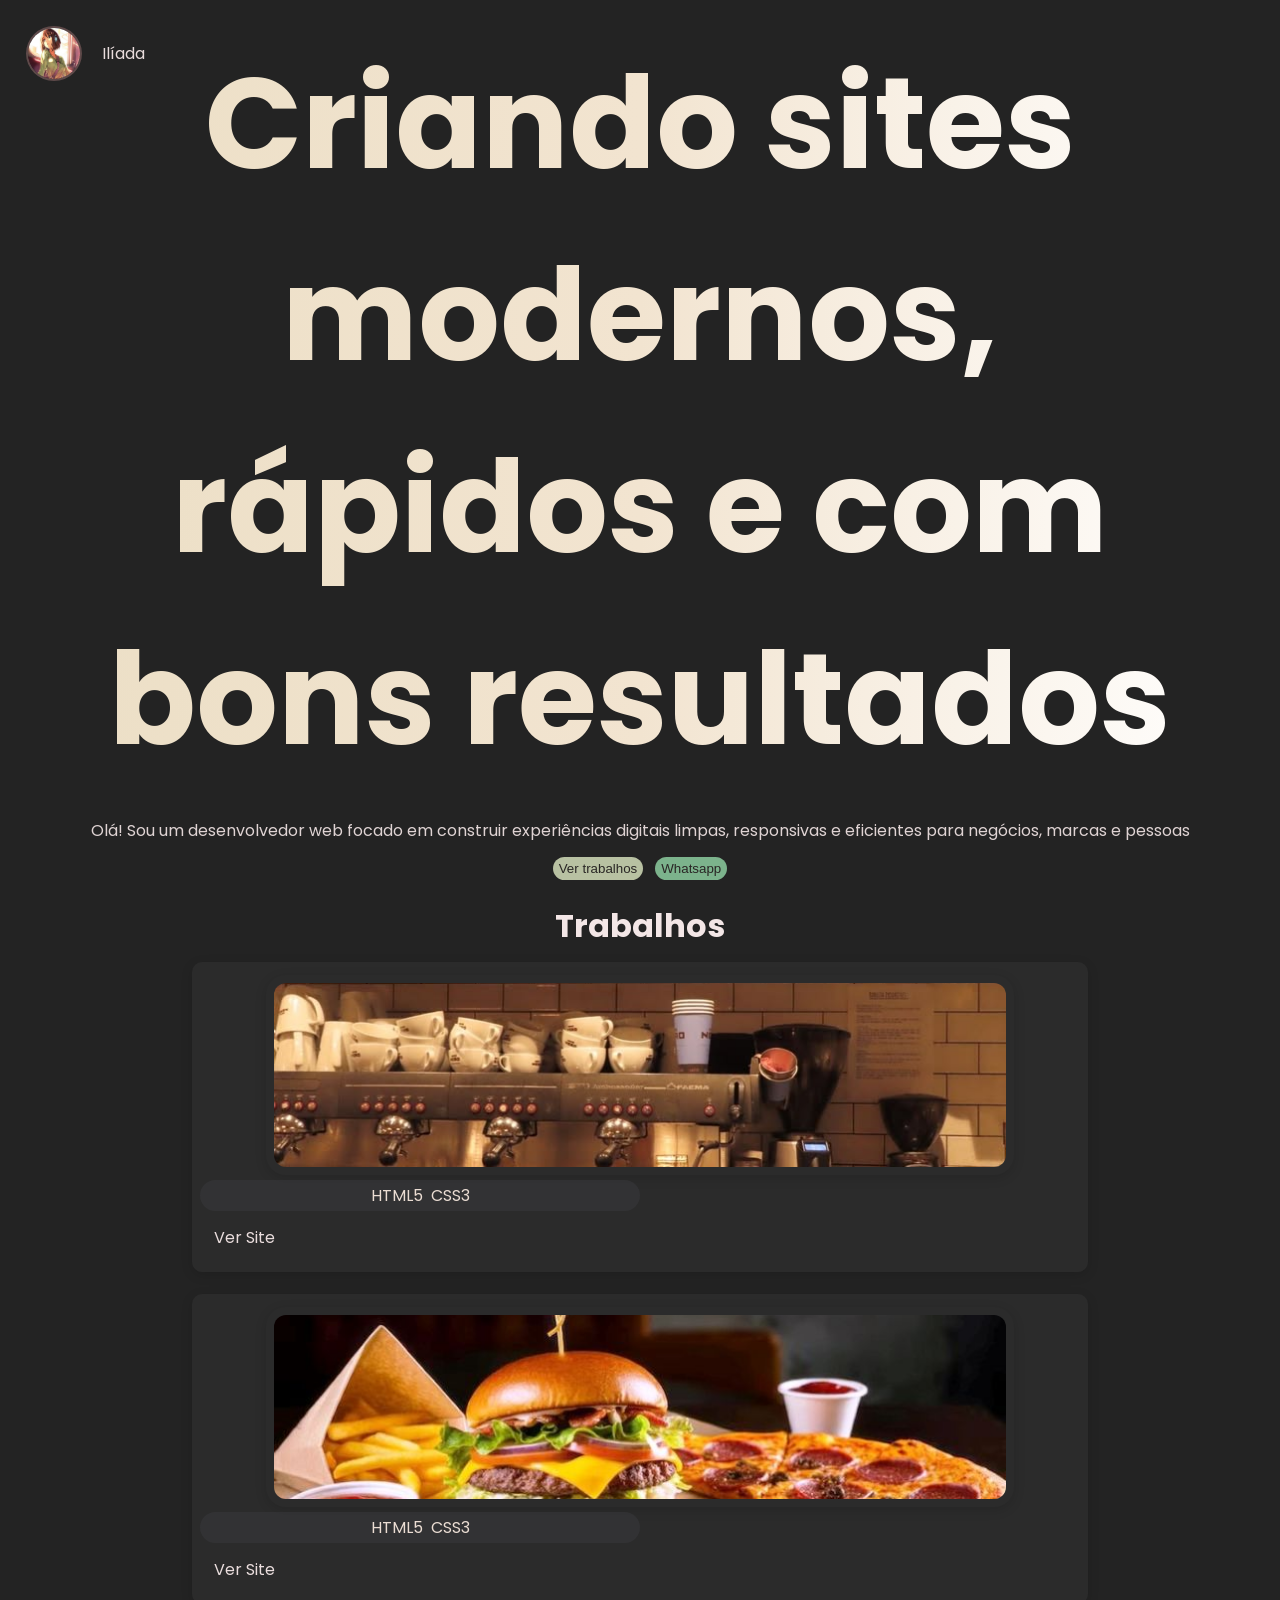
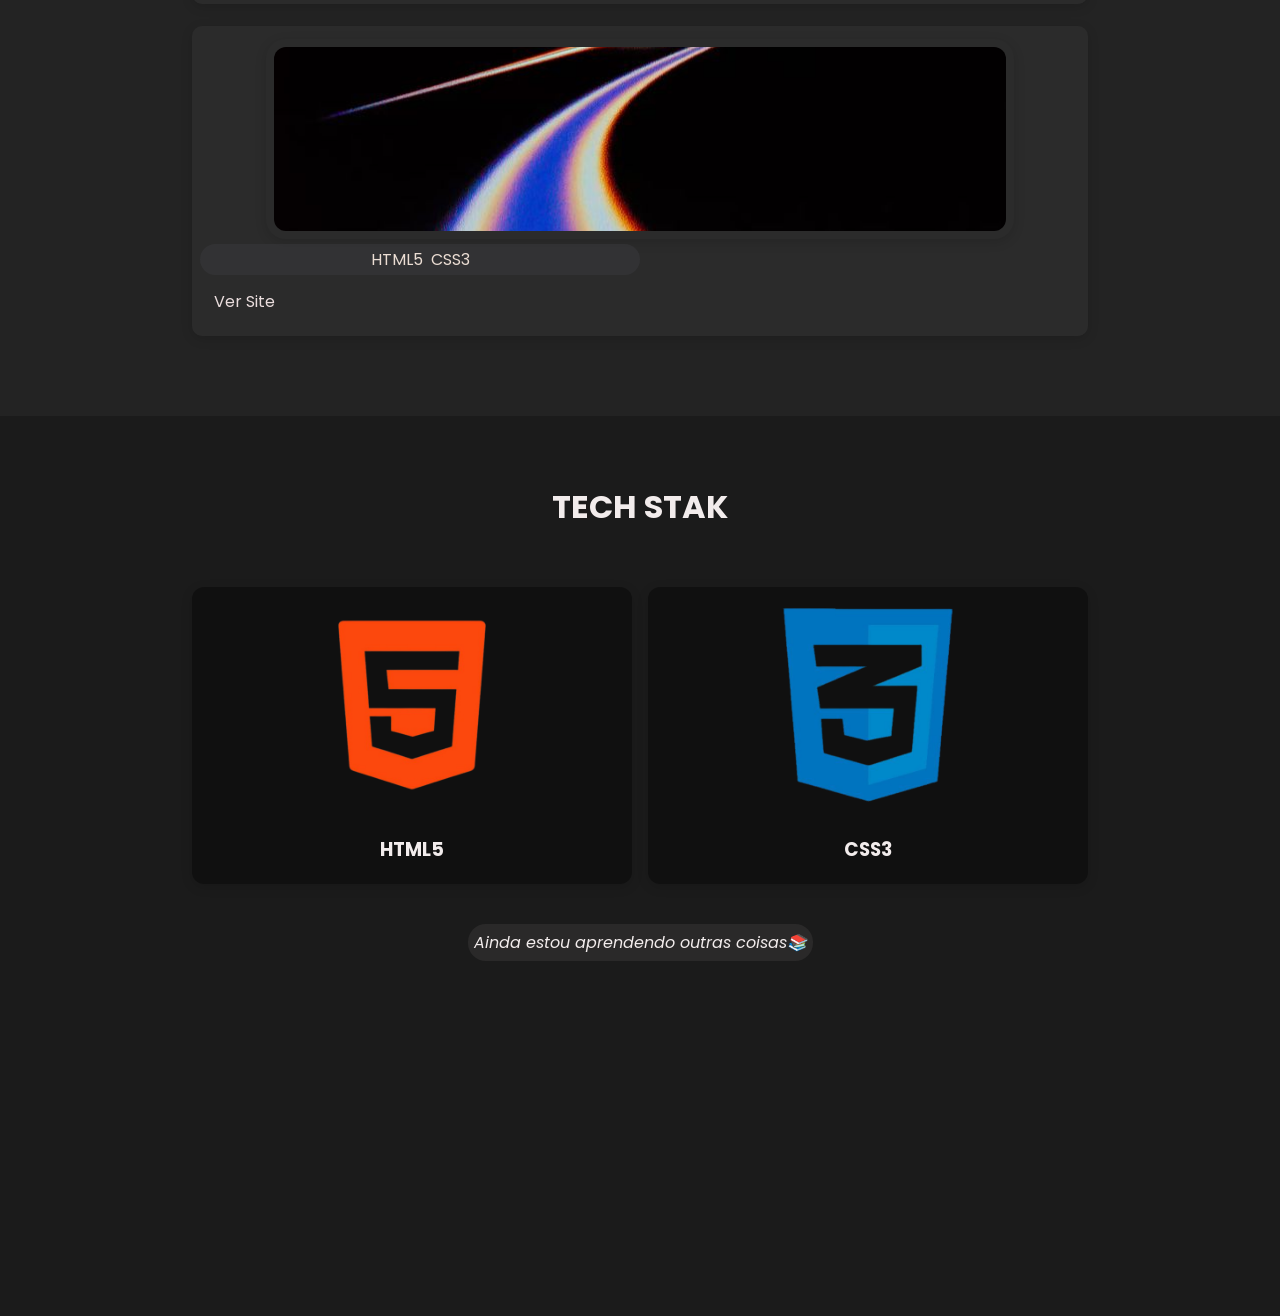
<file: index.html>
<!DOCTYPE html>
<html>

<head>
  <meta charset="UTF-8">
  <meta property="og:image" content="printdo.jpg">
  <meta name="viewport" content="width=device-width, initial-scale=1">
  <link rel="preconnect" href="https://fonts.googleapis.com">
  <link rel="preconnect" href="https://fonts.gstatic.com" crossorigin>
  <link href="https://fonts.googleapis.com/css2?family=Crete+Round:ital@0;1&display=swap" rel="stylesheet">
  <link rel="preconnect" href="https://fonts.googleapis.com">
  <link rel="preconnect" href="https://fonts.gstatic.com" crossorigin>
  <link href="https://fonts.googleapis.com/css2?family=Poppins:ital,wght@0,100;0,200;0,300;0,400;0,500;0,600;0,700;0,800;0,900;1,100;1,200;1,300;1,400;1,500;1,600;1,700;1,800;1,900&display=swap" rel="stylesheet">
  <link rel="stylesheet" href="style.css">
  <title>Portfólio</title>
</head>

<body>
  <header>
    <img src="eu.jpg" alt="imagem minha" />
    <p><a href="https://wa.me/qr/LDCPBOXO2KKQB1">Ilíada</a></p>
  </header>
  
  <!--SECAO 1-->
  <section class="secao1">
    <div class="bola"> </div>
    <h1>Criando sites modernos, rápidos e com bons resultados</h1>
    <p>Olá! Sou um desenvolvedor web focado em construir experiências digitais limpas, responsivas e eficientes para negócios, marcas e pessoas</p>
    <div class="botoes">
      <button type="submit" class="botao1"><a href="#trabalhos">Ver trabalhos</a></button>
      <button type="submit" class="botao2"><a href="https://wa.me/qr/LDCPBOXO2KKQB1">Whatsapp</a></button>
    </div>
  </section>
  
  <!--SECAO 2-->
  <section class="secao2" id="trabalhos">
    <h2>Trabalhos</h2>
    <div class="card">
      <div class="cafe">
        <img src="cafe.jpg" alt="" />
        <ul>
          <li>HTML5</li>
          <li>CSS3</li>
        </ul>
        <p><a href="https://venti5101.github.io/Coffee-Lab/">Ver Site</a></p>
      </div>
      <div class="cafe">
        <img src="pizza.jpg" alt="" />
        <ul>
          <li>HTML5</li>
          <li>CSS3</li>
        </ul>
          <p><a href="https://venti5101.github.io/Hamburgueria/">Ver Site</a></p>
      </div>
      <div class="cafe">
      <img src="espaco.jpg" alt="" />
      <ul>
        <li>HTML5</li>
        <li>CSS3</li>
      </ul>
     <p><a href="https://venti5101.github.io/Ejbdzhz/">Ver Site</a></p>
      </div>
    </div>
  </section>
  
  <!--SECAO 3-->
  <section class="secao3">
    <h2>TECH STAK</h2>
    <div class="divCards">
      <div class="tech">
        <img src="agatml.png" alt="" />
        <h3>HTML5</h3>
      </div>
      <div class="tech">
        <img src="ccs.png" alt="" />
        <h3>CSS3</h3>
      </div>
    </div>
    <i>Ainda estou aprendendo outras coisas📚</i>
  </section>
  
  
  <!--SECAOFINAL-->
  
  <section class="secUltima">
    
  </section>
</body>

</html>
</file>
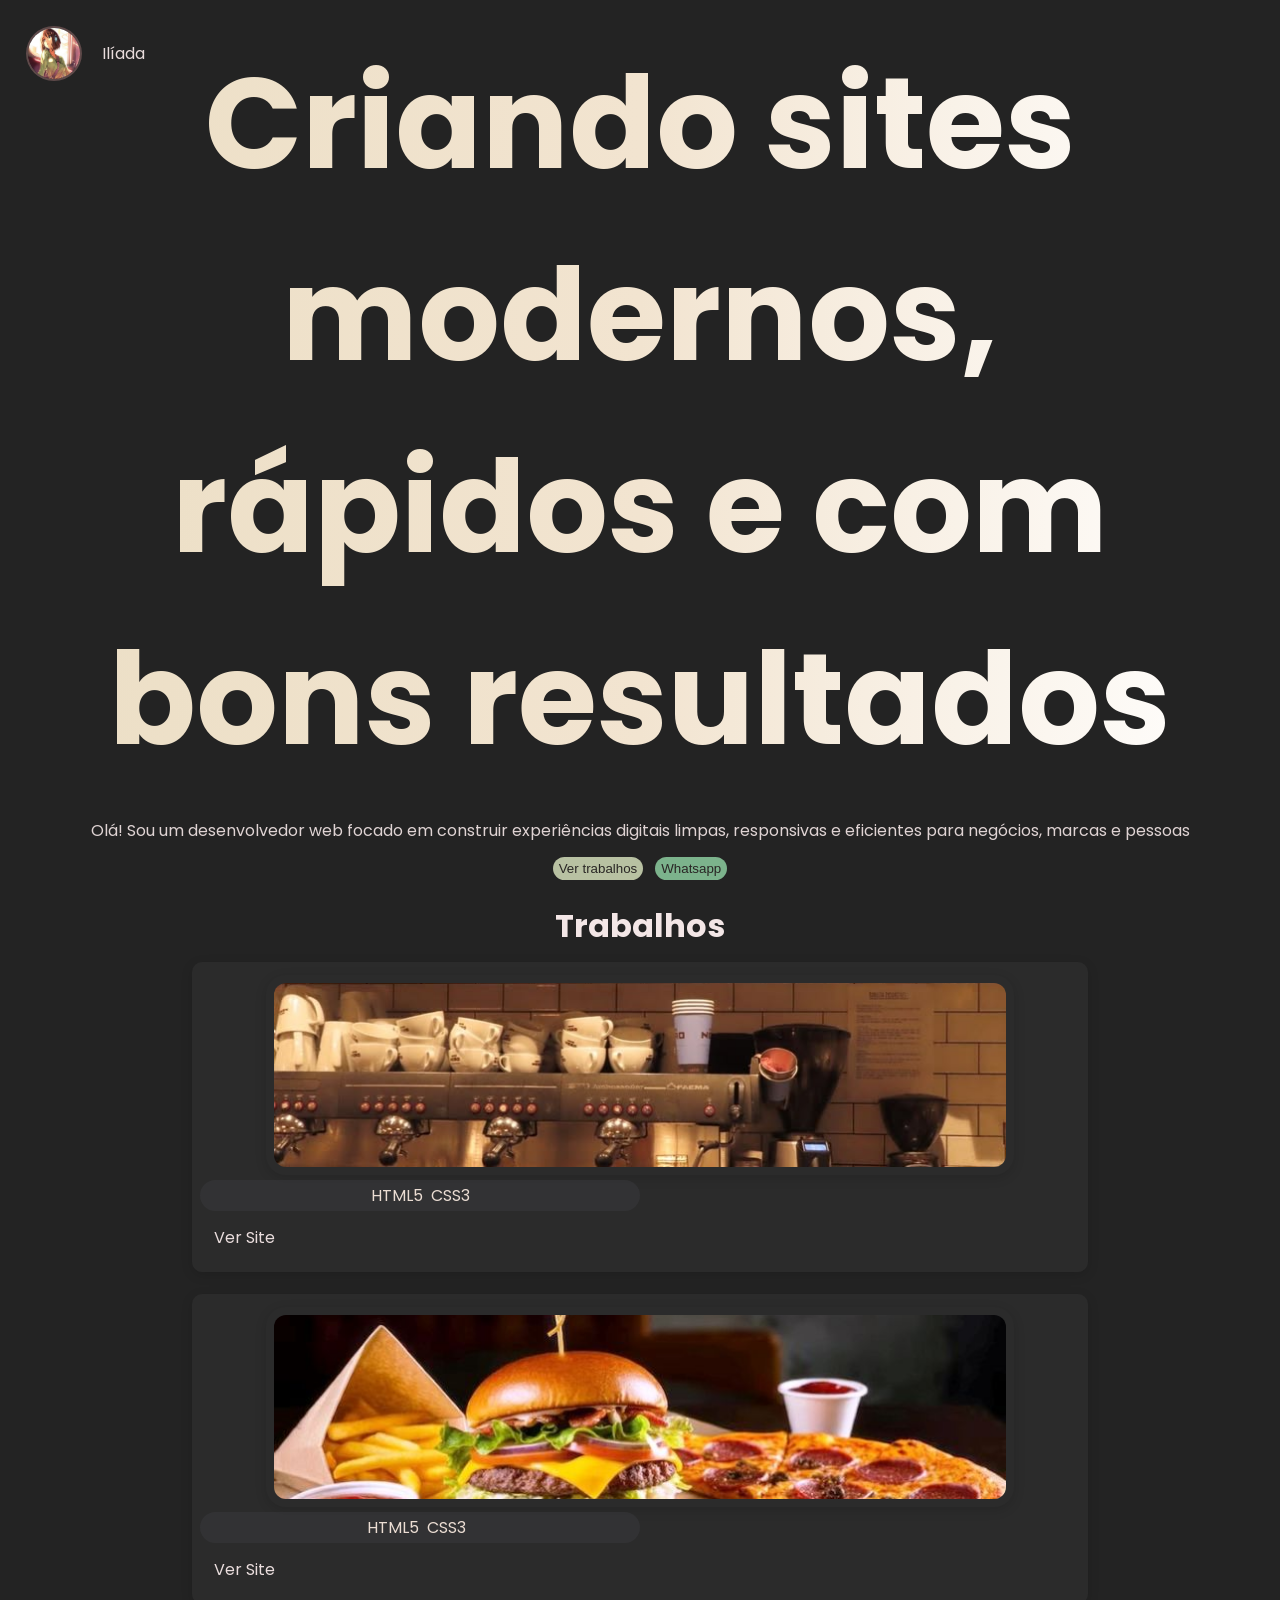
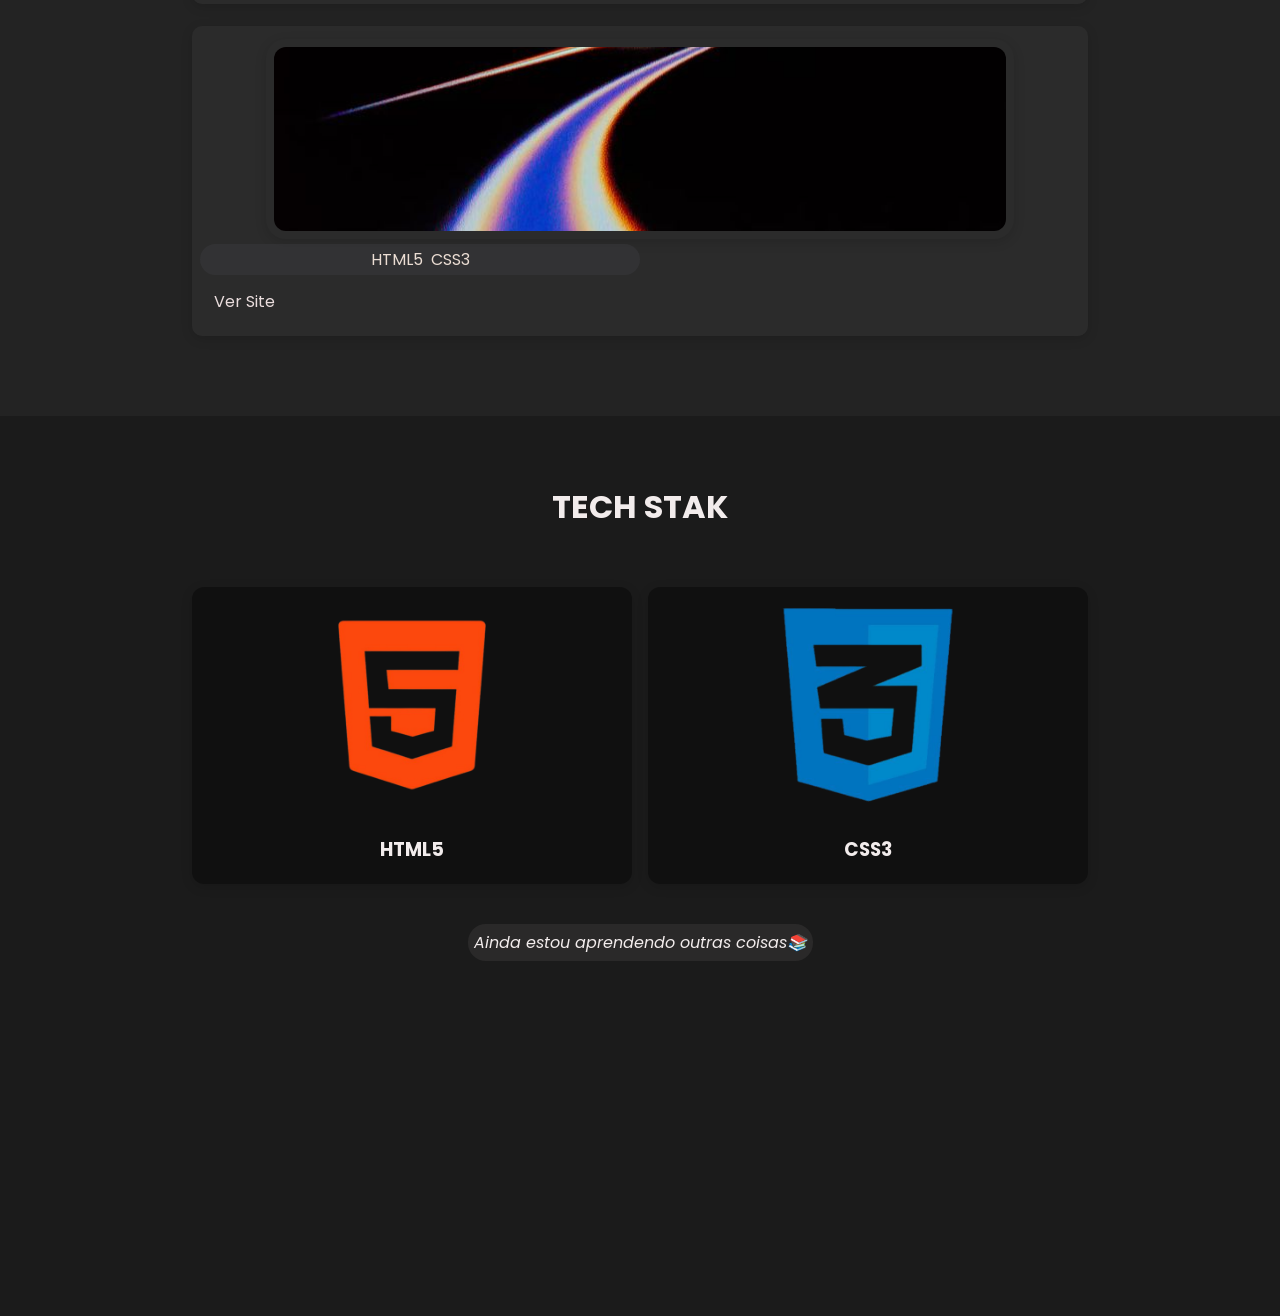
<file: index (5).html>
<!DOCTYPE html>
<html>

<head>
  <meta charset="UTF-8">
  <meta name="viewport" content="width=device-width, initial-scale=1">
  <link rel="preconnect" href="https://fonts.googleapis.com">
  <link rel="preconnect" href="https://fonts.gstatic.com" crossorigin>
  <link href="https://fonts.googleapis.com/css2?family=Crete+Round:ital@0;1&display=swap" rel="stylesheet">
  <link rel="preconnect" href="https://fonts.googleapis.com">
  <link rel="preconnect" href="https://fonts.gstatic.com" crossorigin>
  <link href="https://fonts.googleapis.com/css2?family=Poppins:ital,wght@0,100;0,200;0,300;0,400;0,500;0,600;0,700;0,800;0,900;1,100;1,200;1,300;1,400;1,500;1,600;1,700;1,800;1,900&display=swap" rel="stylesheet">
  <link rel="stylesheet" href="style.css">
  <title>Portfólio</title>
</head>

<body>
  <header>
    <img src="eu.jpg" alt="imagem minha" />
    <p><a href="https://wa.me/qr/LDCPBOXO2KKQB1">Ilíada</a></p>
  </header>
  
  <!--SECAO 1-->
  <section class="secao1">
    <div class="bola"> </div>
    <h1>Criando sites modernos, rápidos e com bons resultados</h1>
    <p>Olá! Sou um desenvolvedor web focado em construir experiências digitais limpas, responsivas e eficientes para negócios, marcas e pessoas</p>
    <div class="botoes">
      <button type="submit" class="botao1"><a href="#trabalhos">Ver trabalhos</a></button>
      <button type="submit" class="botao2"><a href="https://wa.me/qr/LDCPBOXO2KKQB1">Whatsapp</a></button>
    </div>
  </section>
  
  <!--SECAO 2-->
  <section class="secao2" id="trabalhos">
    <h2>Trabalhos</h2>
    <div class="card">
      <div class="cafe">
        <img src="cafe.jpg" alt="" />
        <ul>
          <li>HTML5</li>
          <li>CSS3</li>
        </ul>
        <p><a href="https://venti5101.github.io/Coffee-Lab/">Ver Site</a></p>
      </div>
      <div class="cafe">
        <img src="pizza.jpg" alt="" />
        <ul>
          <li>HTML5</li>
          <li>CSS3</li>
          <li></li>
        </ul>
          <p><a href="https://venti5101.github.io/Hamburgueria/">Ver Site</a></p>
      </div>
      <div class="cafe">
      <img src="espaco.jpg" alt="" />
      <ul>
        <li>HTML5</li>
        <li>CSS3</li>
      </ul>
     <p><a href="https://venti5101.github.io/Ejbdzhz/">Ver Site</a></p>
      </div>
    </div>
  </section>
  
  <!--SECAO 3-->
  <section class="secao3">
    <h2>TECH STAK</h2>
    <div class="divCards">
      <div class="tech">
        <img src="/agatml.png" alt="" />
        <h3>HTML5</h3>
      </div>
      <div class="tech">
        <img src="/ccs.png" alt="" />
        <h3>CSS3</h3>
      </div>
    </div>
    <i>Ainda estou aprendendo outras coisas📚</i>
  </section>
  
  
  <!--SECAOFINAL-->
  
  <section class="secUltima">
    
  </section>
</body>

</html>
</file>
<file: style.css>
* {
  margin: 0;
  padding: 0;
  box-sizing: border-box;
}

body {
  font-family: "Poppins";
  background-color: #232323;
}

header {
  display: flex;
  align-items: center;
  padding: 2%;
  gap: 6px;
  position: fixed;
  color: #FFF1F1F2;
  z-index: 999;
  
  img {
    width: 56px;
    height: 55px;
    border-radius: 50%;
    border: 2px solid #986E6E82;
  }
}

.secao1 {
  width: 100%;
  height: 100vh;
  display: flex;
  flex-direction: column;
  justify-content: center;
  align-items: center;
  background-color: #232323;
  color: #FFF1F1F2;
  padding: 4%;
  text-align: center;
  
  h1 {
    display: flex;
    justify-content: center;
    align-items: center;
    padding: 8px;
    font-size: 10vw;
    background: linear-gradient(to right, #ECDFC6, #F2E4D0, #FFFEFD);
    background-clip: text;
    -webkit-background-clip: text;
    color: transparent;
  }
}

p {
  opacity: 0.9;
  padding: 14px;
}

button {
  border: none;
  color: #501E1E7A;
    a{
    color: #2B2725;
  }
}

.botoes {
  display: flex;
  opacity: 0.8;
  gap: 12px;
}

.botao1 {
  display: flex;
  width: 100%;
  background-color: #DEE9C2;
  border-radius: 12px;
  padding: 4px 6px 4px 6px;
}

.botao2 {
  width: 60%;
  background-color: #93D7A7;
  border-radius: 12px;
  padding: 4px 6px 4px 6px;
}

.secao2 {
  width: 100%;
  display: flex;
  flex-direction: column;
  justify-content: center;
  align-items: center;
  margin-top: -10px;
  
  h2 {
    font-size: 32px;
    padding: 12px;
    color: #FFF1F1F2;
  }
}

.card {
  width: 70%;
  display: flex;
  flex-direction: column;
  justify-content: center;
  align-items: center;
  color: #FFF0E4E6;
  gap: 22px;
}

.cafe {
  background: #2D2D2DCC;
  border-radius: 10px;
  overflow: hidden;
  box-shadow: 0 3px 12px #0002;
  width: 100%;
  box-sizing: border-box;
  padding: 8px;
  
  img {
    width: 85%;
    display: block;
    margin: 5px auto;
    margin-left: auto;
    margin-right: auto;
    display: block;
    object-fit: cover;
    border-radius: 20px;
    height: 200px;
    box-shadow: 0 3px 12px #0002;
    padding: 8px;
  }
  
  ul{
    display: flex;
    justify-content: center;
    align-items: center;
    width: 50%;
    gap: 8px;
    background-color: #3E3F4563;
    border-radius: 30px;
    padding: 3px;
  }
  animation-name: cardsSurgindo;
animation-duration: 50ms;
animation-timeline: view();
animation-range: entry 20% entry 150%;
animation-fill-mode: both;
}

@keyframes cardsSurgindo {
  from {
    opacity: 0;
    transform: translateY(50px);
  }

  to {
    opacity: 1;
    transform: translateY(0);
  }
}


ul{
  list-style: none;
}

.secao3{
  width: 100%;
  height: 100vh;
  margin-top: 80px;
  background-color: #1B1B1B;
  color: #F2ECEC;
  display: flex;
  flex-direction: column;
  justify-content: center;
  align-items: center;
  gap: 8px;
  
  h2{
    font-size: 32px;
    padding: 12px;
    margin-top: -300px;
  }
}
.divCards{
  display: flex;
  width: 70%;
  gap: 16px;
  margin-top: 36px;
  img{
    width: 50%;
  }
}
.tech{
  display: flex;
  flex-direction: column;
  justify-content: center;
  align-items: center;
  width: 80%;
  background-color: #00000066;
  border-radius: 12px;
  overflow: hidden;
  box-shadow: 0 3px 12px #0002;
  box-sizing: border-box;
  
  img{
    margin-top: 8px;
  }
  h3{
    padding: 20px;
  }
  animation-name: techS;
animation-duration: 50ms;
animation-timeline: view();
animation-range: entry 10% entry 160%;
animation-fill-mode: both;
}

@keyframes techS {
  from {
    opacity: 0;
    transform: translateY(100px);
  }

  to {
    opacity: 1;
    transform: translateY(-10px);
  }
}


i{
  margin-top: 32px;
  background-color: #665E5E36;
  padding: 6px;
  border-radius: 18px;
}

a{
  text-decoration: none;
  color: #FFF1F1;
}
html{
 scroll-behavior: smooth;
}
</file>
